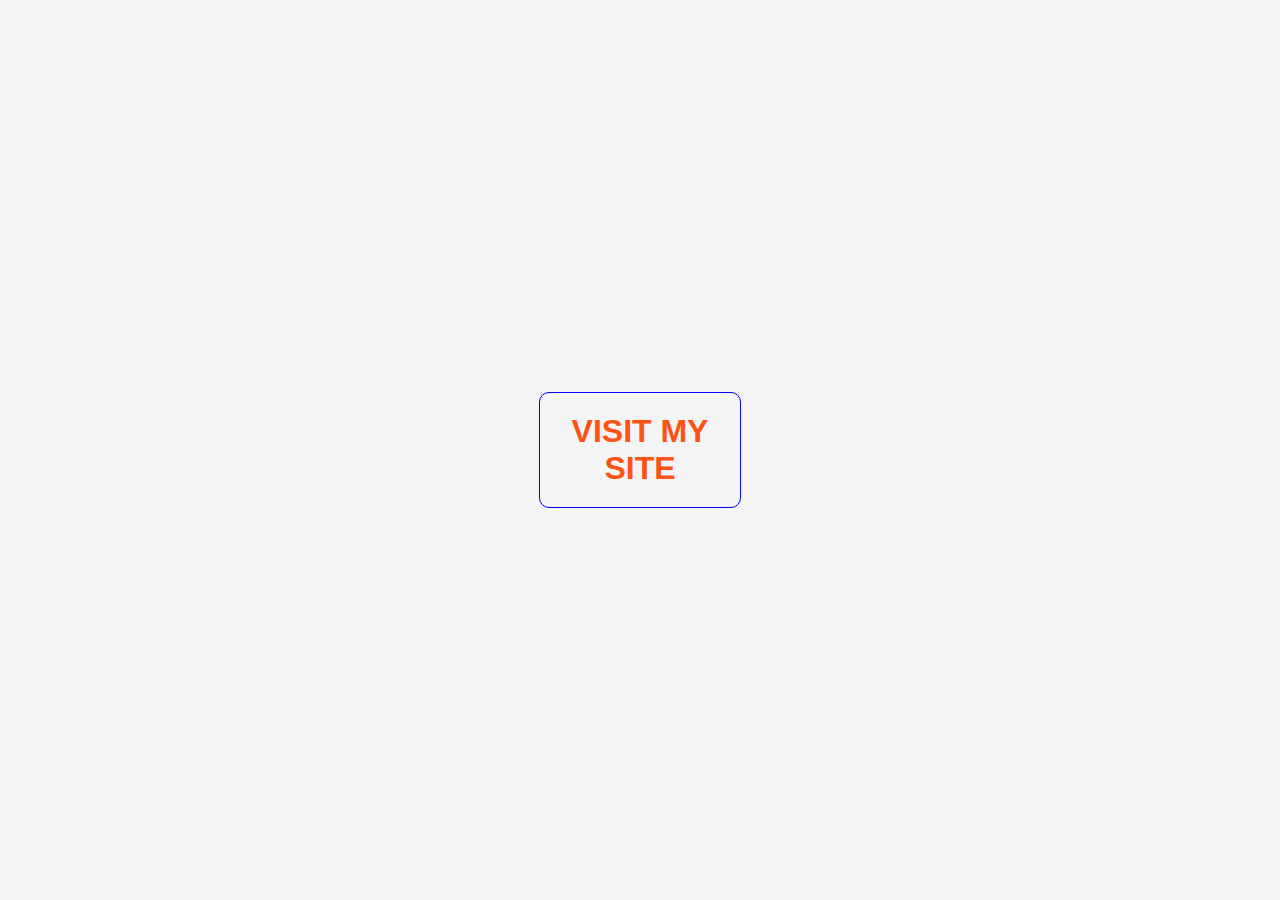
<file: index.html>
<!DOCTYPE html>
<html lang="en">
<head>
    <meta charset="UTF-8">
    <meta name="viewport" content="width=device-width, initial-scale=1.0">
    <title>Document</title>
    <link rel="stylesheet" href="./CSS/Style.css">
</head>
<body>
    <div class="container" style="display: flex; justify-content: center; align-items: center; height: 100vh; ">
        <h1 class="visit" style="width: 160px; padding: 20px;text-align: center; border: 1px solid blue; border-radius: 10px;"><a style="text-decoration: none; color: rgb(252, 83, 21);" href="./HTML/Index.html">VISIT MY SITE</a></h1>
    </div>
</body>
</html>
</file>
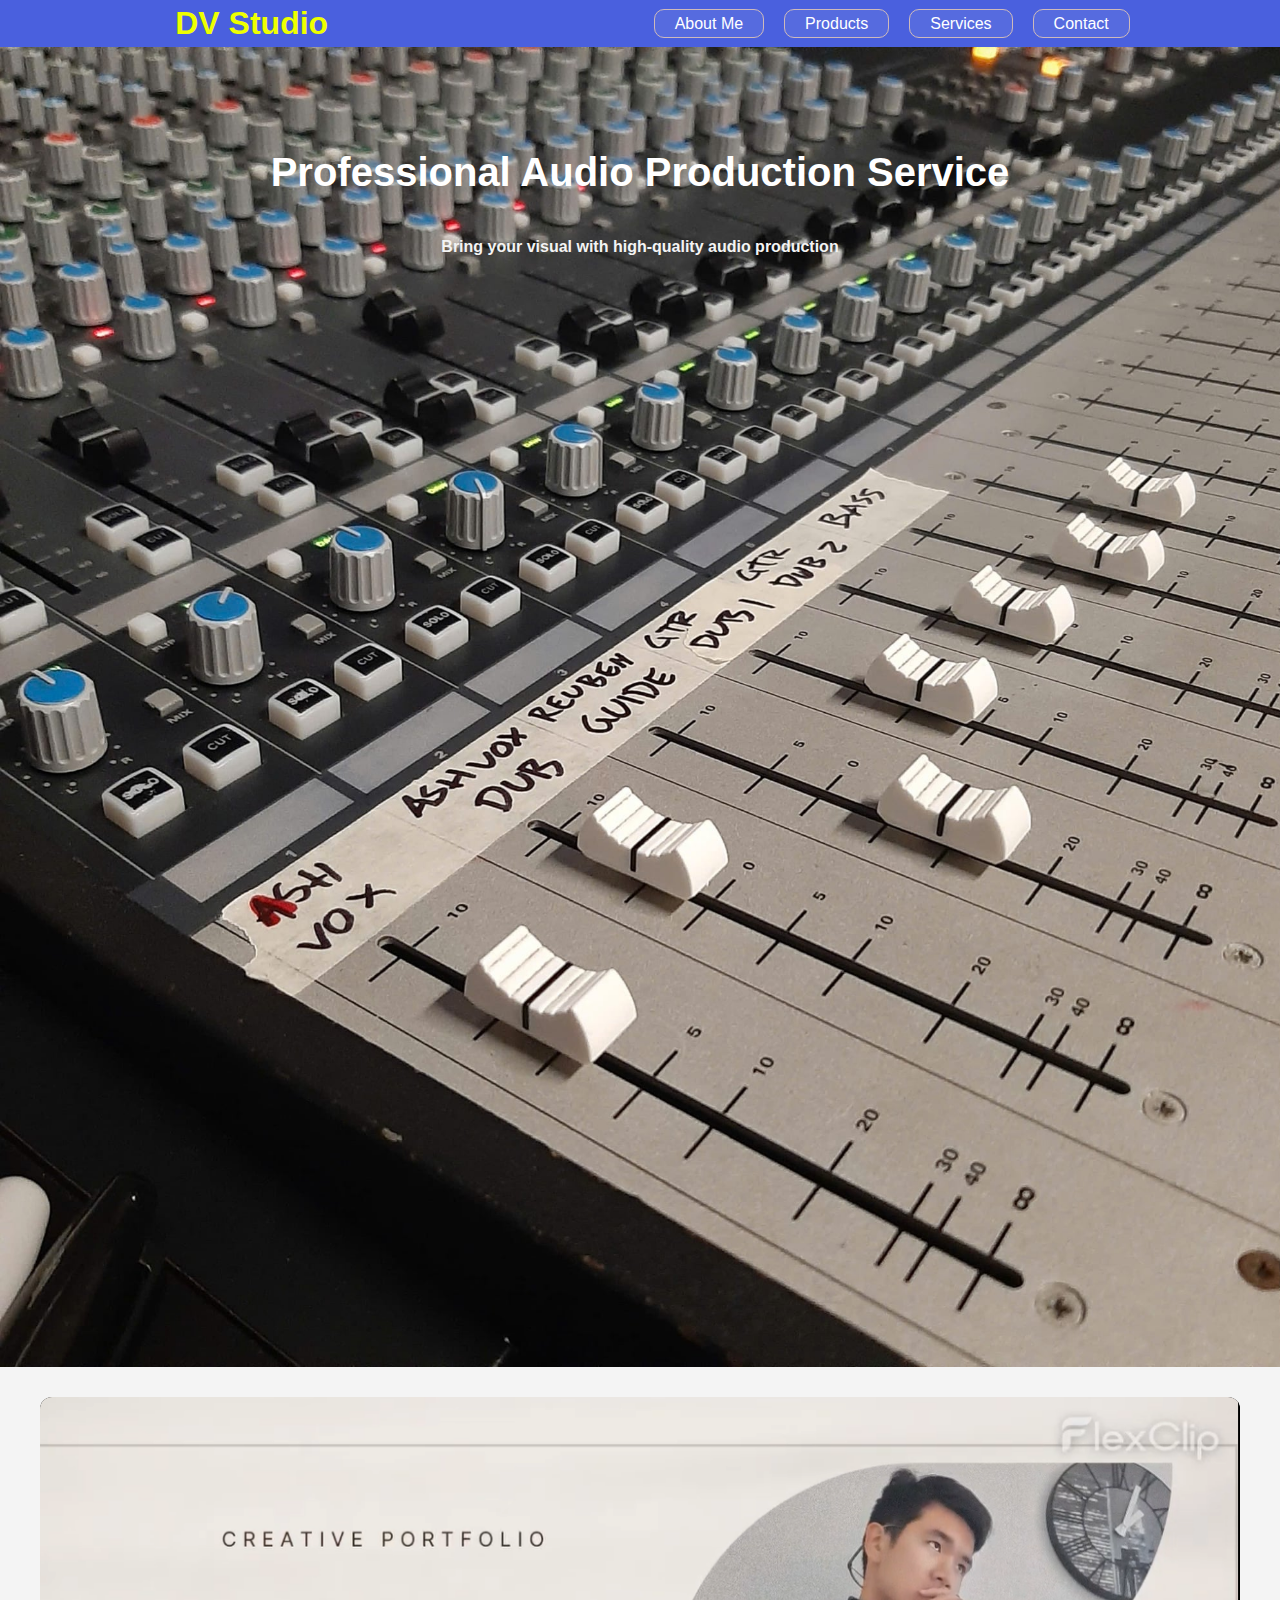
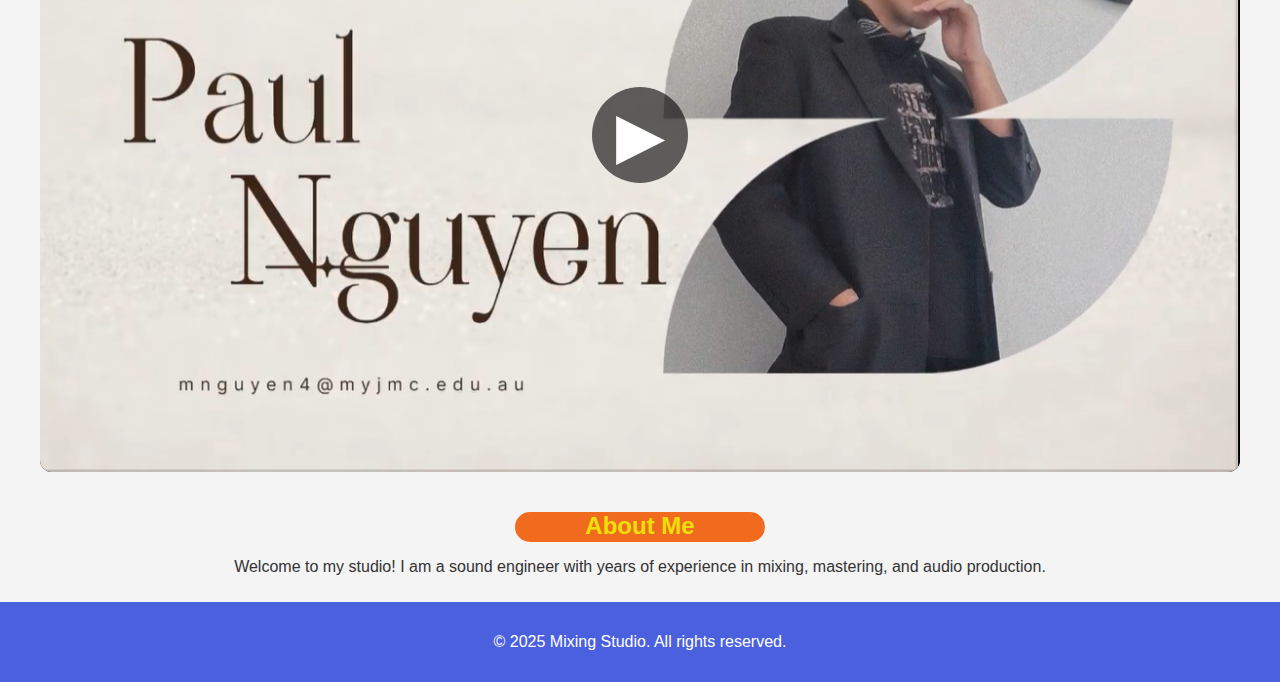
<file: HTML/Index.html>
<!DOCTYPE html>
<html lang="en">
<head>
    <meta charset="UTF-8" />
    <meta name="viewport" content="width=device-width, initial-scale=1.0" />
    <title>Mixing & Mastering Studio - Homepage</title>
    <link rel="stylesheet" href="../CSS/Style.css" />
    <link rel="stylesheet" href="../CSS/HomePage.css" />
</head>
<body>
    <header>
        <h1 class="title-page">DV Studio</h1>
        <nav>
            <ul>
                <!-- <li><a href="../HTML/Index.html">Home</a></li> -->
                <li><a href="../HTML/Home.html">About Me</a></li>
                <li><a href="../HTML/Products.html">Products</a></li>
                <li><a href="../HTML/Services.html">Services</a></li>
                <li><a href="../HTML/Contact.html">Contact</a></li>
                
            </ul>
        </nav>
    </header>

  <div class="content">
    <section class="hero">
        <h2 class="sub-hero1"><b> Professional Audio Production Service</b></h2>
        <p class="sub-hero"><b> Bring your visual with high-quality audio production</b></p>
    </section>
   
<!-- loading overlay -->
<div id="loader">Loading...</div>

<section id="showreel" hidden>
  <div class="video-wrapper">

    <!-- Thumbnail -->
    <div class="video-thumb" id="videoThumb">
      <img src="../IMG/poster.png" alt="Showreel thumbnail">
      <div class="play-btn">▶</div>
    </div>

    <!-- YouTube iframe (ẩn ban đầu) -->
    <iframe
      id="videoFrame"
      src=""
      allow="autoplay; encrypted-media"
      allowfullscreen>
    </iframe>

  </div>
</section>


    
    
    
      
    <section class="profile">
        <h2 id="discover1"><a href="../HTML/Home.html">About Me</a></h2>
        <p id="discover2">Welcome to my studio! I am a sound engineer with years of experience in mixing, mastering, and audio production.</p>
    </section>


  </div>

    <footer>
        <p>© 2025 Mixing Studio. All rights reserved.</p>
    </footer>
    <script src="../JS/main.js"></script>
    
    
      
</body>
</html>
</file>
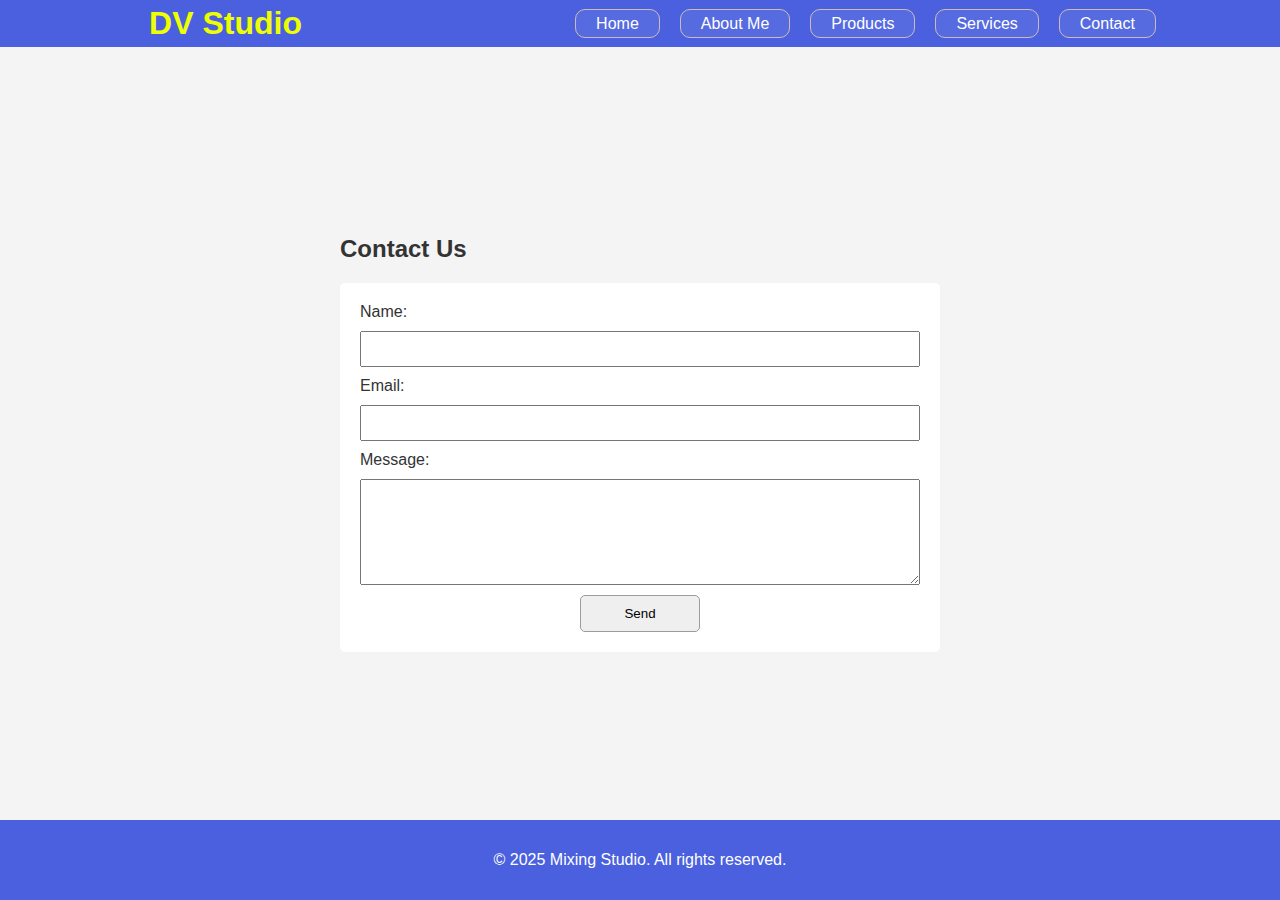
<file: HTML/Contact.html>
<!DOCTYPE html>
<html lang="en">
<head>
    <meta charset="UTF-8" />
    <meta name="viewport" content="width=device-width, initial-scale=1.0" />
    <title>Contact</title>
    <link rel="stylesheet" href="../CSS/Style.css" />
    <link rel="stylesheet" href="../CSS/Contact.css" />
</head>
<body>
<header>
    <h1 class="title-page">DV Studio</h1>
    <nav>
        <ul>
            <li><a href="../HTML/Index.html">Home</a></li>
            <li><a href="../HTML/Home.html">About Me</a></li>
            <li><a href="../HTML/Products.html">Products</a></li>
            <li><a href="../HTML/Services.html">Services</a></li>
            <li><a href="../HTML/Contact.html">Contact</a></li>
        </ul>
    </nav>
</header>

<section class="contact">
    <h2>Contact Us</h2>
    <form>
        <label>Name:</label>
        <input type="text" />

        <label>Email:</label>
        <input type="email" />

        <label>Message:</label>
        <textarea></textarea>

        <button type="submit">Send</button>
    </form>
</section>

<footer>
    <p>© 2025 Mixing Studio. All rights reserved.</p>
</footer>
</body>
</html>
</file>
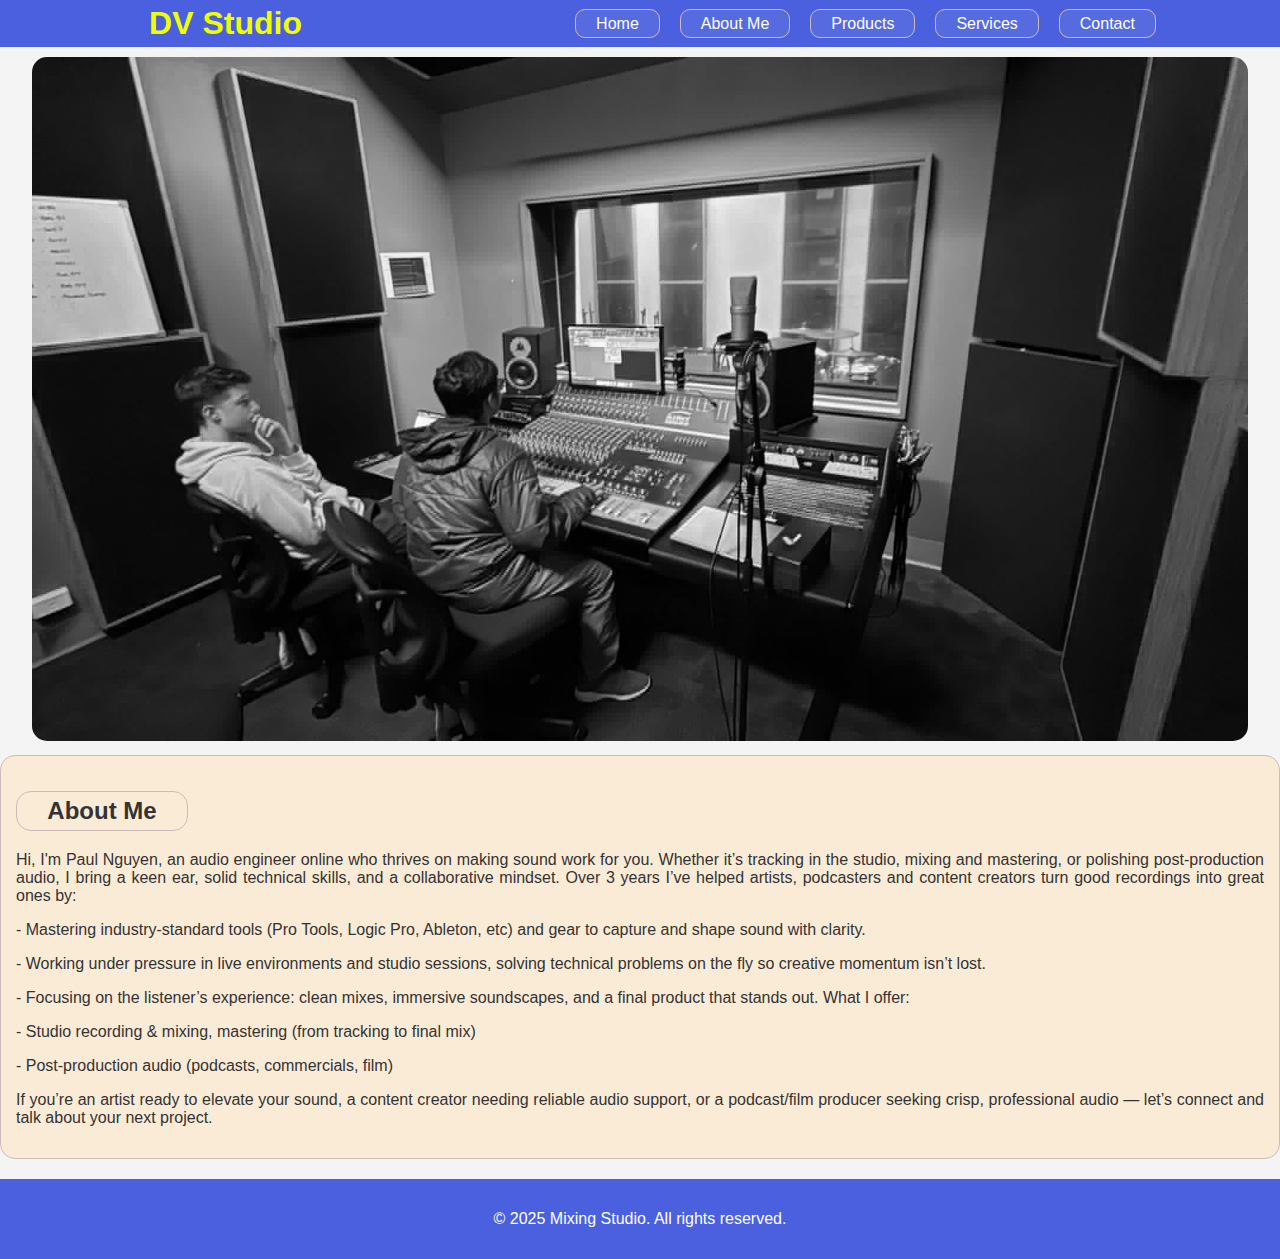
<file: HTML/Home.html>
<!DOCTYPE html>
<html lang="en">
<head>
    <meta charset="UTF-8" />
    <meta name="viewport" content="width=device-width, initial-scale=1.0" />
    <title>Mixing & Mastering Studio - Homepage</title>
    <link rel="stylesheet" href="../CSS/Style.css" />
    <link rel="stylesheet" href="../CSS/Home.css" />
</head>
<body>
    <header>
        <h1 class="title-page">DV Studio</h1>
        <nav>
            <ul>
                <li><a href="../HTML/Index.html">Home</a></li>
                <li><a href="../HTML/Home.html">About Me</a></li>
                <li><a href="../HTML/Products.html">Products</a></li>
                <li><a href="../HTML/Services.html">Services</a></li>
                <li><a href="../HTML/Contact.html">Contact</a></li>
            </ul>
        </nav>
    </header>

    <div class="content">
<img class="bio-img" src="../IMG/bio.jpg" alt="anh bio" width="600" height="400">
       <section class="p1">
        <h2 class="about-me">About Me</h2>
        <p class="p2">Hi, I'm Paul Nguyen, an audio engineer online who thrives on making sound work for you. Whether it’s tracking in the studio, mixing and mastering, or polishing post-production audio, I bring a keen ear, solid technical skills, and a collaborative mindset.
            Over 3 years I’ve helped artists, podcasters and content creators turn good recordings into great ones by:
            <p class="p2">- Mastering industry-standard tools (Pro Tools, Logic Pro, Ableton, etc) and gear to capture and shape sound with clarity.</p>
            <p class="p2">- Working under pressure in live environments and studio sessions, solving technical problems on the fly so creative momentum isn’t lost.</p> 
           <p class="p2"> - Focusing on the listener’s experience: clean mixes, immersive soundscapes, and a final product that stands out. 
            What I offer:</p>
            <p class="p2">- Studio recording & mixing, mastering (from tracking to final mix)</p>
            <p class="p2">- Post-production audio (podcasts, commercials, film)</p>
            
            If you’re an artist ready to elevate your sound, a content creator needing reliable audio support, or a podcast/film producer seeking crisp, professional audio — let’s connect and talk about your next project.</p>
       </section>
    </div>
    <footer>
        <p>© 2025 Mixing Studio. All rights reserved.</p>
    </footer>
</body>
</html>
</file>
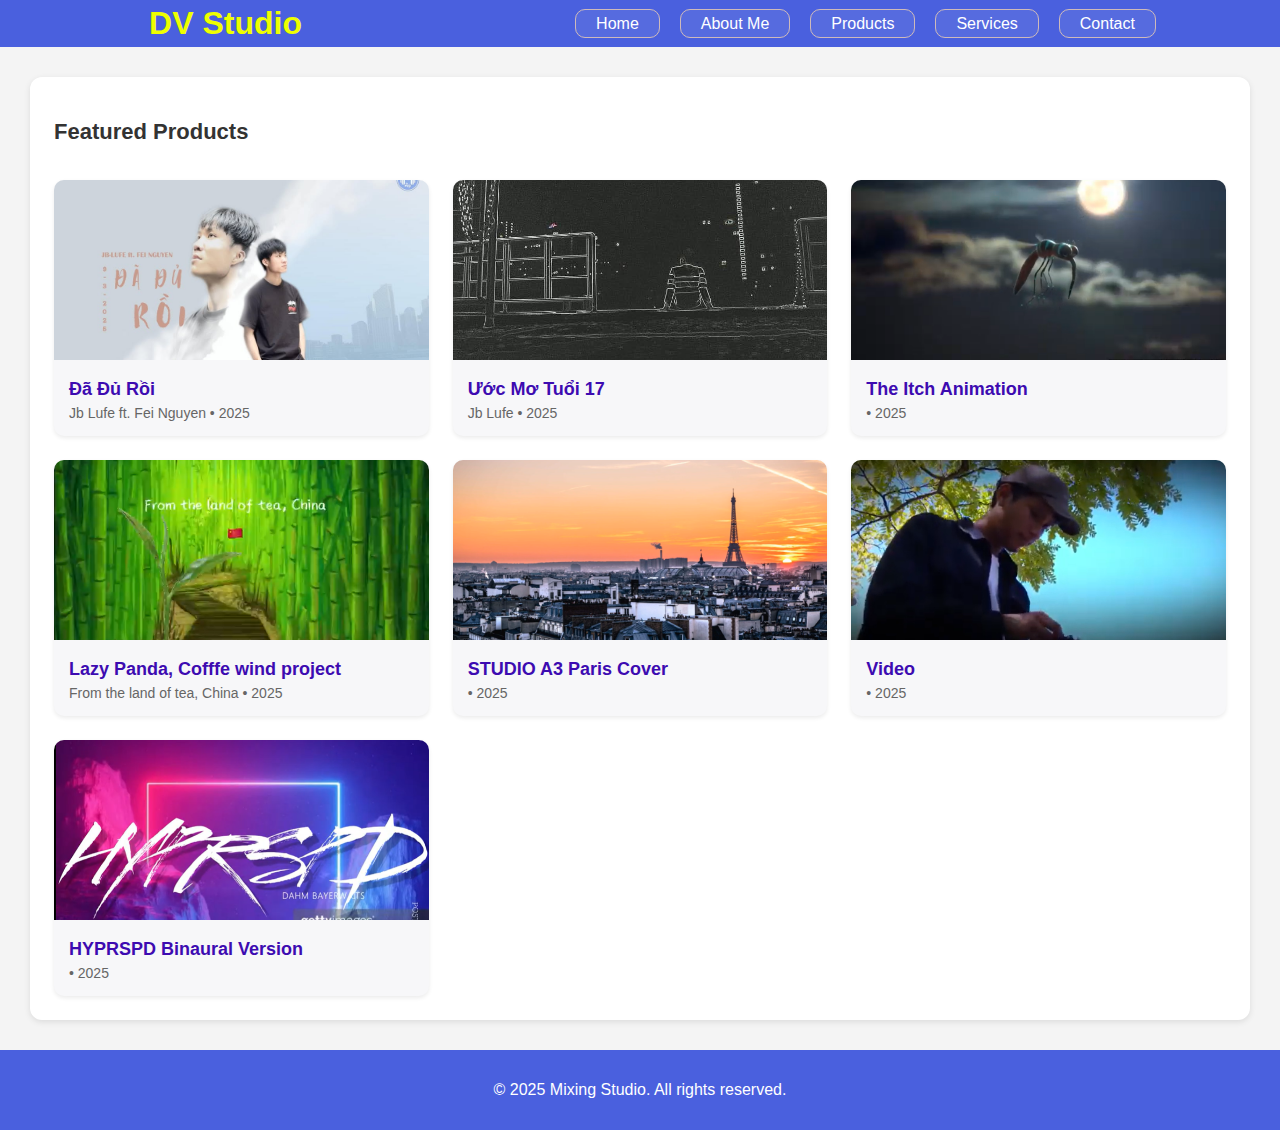
<file: HTML/Products.html>
<!DOCTYPE html>
<html lang="en">
<head>
    <meta charset="UTF-8" />
    <meta name="viewport" content="width=device-width, initial-scale=1.0" />
    <title>Products</title>
    <link rel="stylesheet" href="../CSS/Style.css" />
    <link rel="stylesheet" href="../CSS/Products.css" />
</head>
<body>
<header>
    <h1 class="title-page">DV Studio</h1>
    <nav>
        <ul>
            <li><a href="../HTML/Index.html">Home</a></li>
            <li><a href="../HTML/Home.html">About Me</a></li>
            <li><a href="../HTML/Products.html">Products</a></li>
            <li><a href="../HTML/Services.html">Services</a></li>
            <li><a href="../HTML/Contact.html">Contact</a></li>
        </ul>
    </nav>
</header>

<section id="featured" class="featured-section">
  <div class="featured-header">
      <h2 class="featured-title">Featured Products</h2>
      <a href="#all" class="featured-link"></a>
  </div>

  <div class="featured-grid">
      <article class="featured-card">
          <img src="../IMG/album1.jpg" alt="Đã Đủ Rồi" class="featured-img" />
          <div class="featured-info">
              <h3><a href="https://youtu.be/m95H8jcECBw?si=2xdfU9lxKKJa7tQg">Đã Đủ Rồi </a></h3>
              <p>Jb Lufe ft. Fei Nguyen • 2025</p>
          </div>
      </article>

      <article class="featured-card">
          <img src="../IMG/album2.jpg" alt="Ước Mơ Tuổi 17" class="featured-img" />
          <div class="featured-info">
              <h3><a href="https://youtu.be/FgIijOdivPk?si=8NlBVw3xaVeCl1pn">Ước Mơ Tuổi 17 </a></h3>
              <p>Jb Lufe • 2025</p>
          </div>
      </article>

      <article class="featured-card">
          <img src="../IMG/pr5.png" alt="Tương Tư" class="featured-img" />
          <div class="featured-info">
              <h3><a href="https://drive.google.com/file/d/1YFx77EfMiqhzypfo6q5h6kixkQPO9jQe/view?usp=drive_link">The Itch Animation</a></h3>
              <p> • 2025</p>
          </div>
      </article>
      <article class="featured-card">
        <img src="../IMG/pr1.png" alt="Ước Mơ Tuổi 17" class="featured-img" />
        <div class="featured-info">
            <h3><a href="https://drive.google.com/file/d/1s6glbDJiY-IjlgUjyzCgE4mp5rgrqL5k/view?usp=drive_link">Lazy Panda, Cofffe wind project </a></h3>
            <p>From the land of tea, China • 2025</p>
        </div>
    </article>
    <article class="featured-card">
      <img src="../IMG/pr2.png" alt="Ước Mơ Tuổi 17" class="featured-img" />
      <div class="featured-info">
          <h3><a href="https://drive.google.com/file/d/128MDHgF2PJ8RHhMslarHvyYZXDg3coYF/view?usp=drive_link">STUDIO A3 Paris Cover </a></h3>
          <p> • 2025</p>
      </div>
  </article>
  <article class="featured-card">
    <img src="../IMG/pr3.png" alt="Ước Mơ Tuổi 17" class="featured-img" />
    <div class="featured-info">
        <h3><a href="https://drive.google.com/file/d/1HOsaCzjGG97baZwjzmKc4iQdhR9dCZTF/view?usp=sharing">Video</a></h3>
        <p> • 2025</p>
    </div>
</article>
<article class="featured-card">
    <img src="../IMG/pr4.png" alt="Ước Mơ Tuổi 17" class="featured-img" />
    <div class="featured-info">
        <h3><a href="https://drive.google.com/file/d/11_leYoyKvQVl_35EkW0FnZcRdcmA_hJE/view?usp=drive_link">HYPRSPD Binaural Version</a></h3>
        <p> • 2025</p>
    </div>
</article>
  </div>
</section>


<footer>
    <p>© 2025 Mixing Studio. All rights reserved.</p>
</footer>
</body>
</html>
</file>
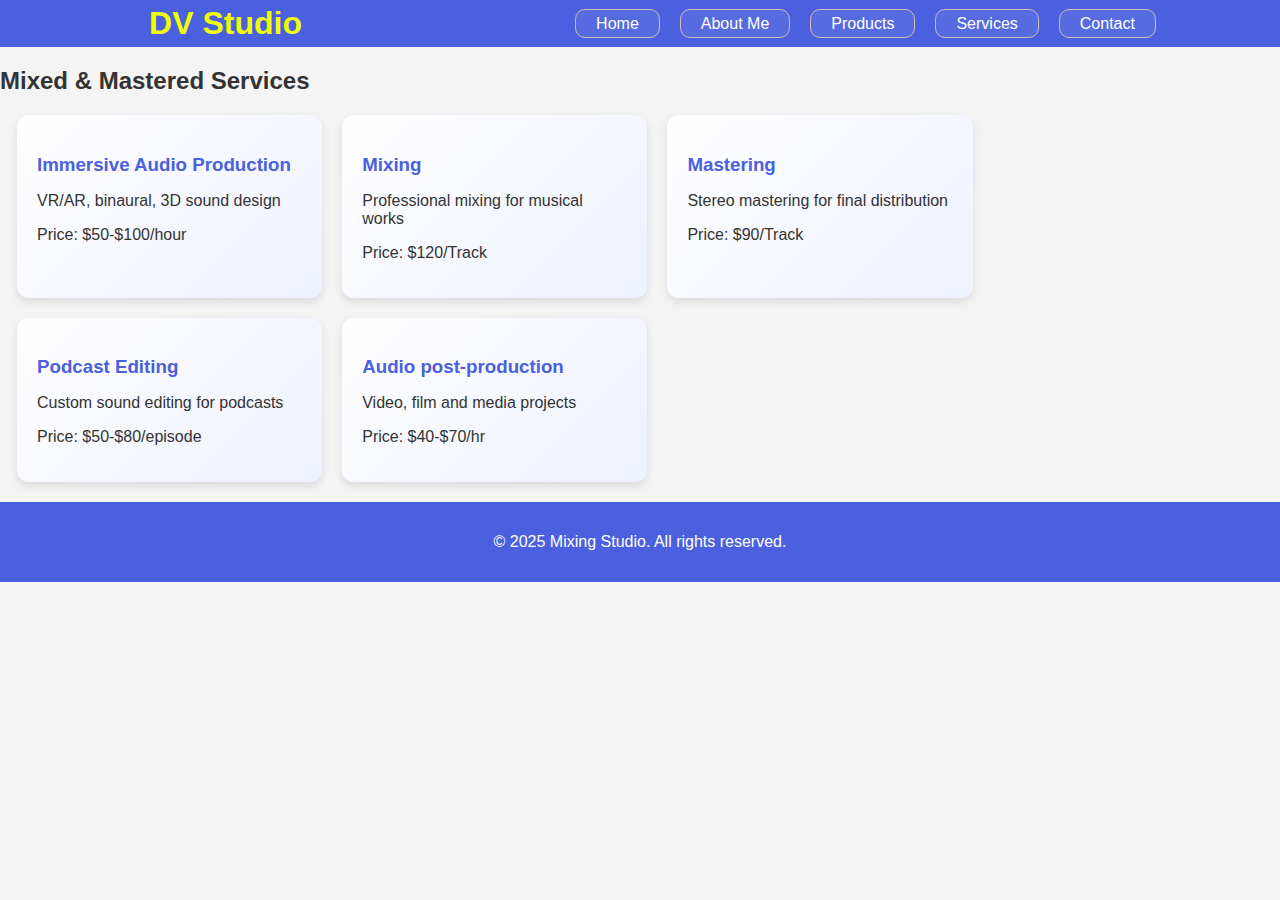
<file: HTML/Services.html>
<!DOCTYPE html>
<html lang="en">
<head>
    <meta charset="UTF-8" />
    <meta name="viewport" content="width=device-width, initial-scale=1.0" />
    <title>Courses</title>
    <link rel="stylesheet" href="../CSS/Style.css" />
    <link rel="stylesheet" href="../CSS/Services.css" />
</head>
<body>
<header>
    <h1 class="title-page">DV Studio</h1>
    <nav>
        <ul>
            <li><a href="../HTML/Index.html">Home</a></li>
            <li><a href="../HTML/Home.html">About Me</a></li>
            <li><a href="../HTML/Products.html">Products</a></li>
            <li><a href="../HTML/Services.html">Services</a></li>
            <li><a href="../HTML/Contact.html">Contact</a></li>
        </ul>
    </nav>
</header>

<section class="Services">
    <h2>Mixed & Mastered Services</h2>
    <div class="Services-list">
        <div class="Services-item">
            <h3>Immersive Audio
                Production</h3>
            <p>VR/AR, binaural, 3D
                sound design</p>
                <p>Price: $50-$100/hour</p>
        </div>
        <div class="Services-item">
            <h3>Mixing</h3>
            <p>Professional mixing for
                musical works</p>
                <p>Price: $120/Track</p>
        </div>
        <div class="Services-item">
            <h3>Mastering</h3>
            <p>Stereo mastering for
                final distribution</p>
                <p>Price: $90/Track</p>
        </div>
        <div class="Services-item">
            <h3>Podcast Editing</h3>
            <p>Custom sound editing
                for podcasts</p>
                <p>Price: $50-$80/episode</p>
        </div>
        <div class="Services-item">
            <h3>Audio post-production</h3>
            <p>Video, film and media
                projects</p>
                <p>Price: $40-$70/hr</p>
        </div>
       
    </div>
</section>

<footer>
    <p>© 2025 Mixing Studio. All rights reserved.</p>
</footer>
</body>
</html>
</file>
<file: CSS/Style.css>
/* Shared CSS across all pages */
body,html {
    box-sizing: border-box;
    height:100%;
    margin: 0;
    font-family: Arial, sans-serif;
    background: #f4f4f4;
    color: #333;
}
body {
    display: flex;
    flex-direction: column;
    /* max-width: 1200px; */
    /* min-height: 100vh; */
}
.content {
    flex: 1;
}

header {
    background: #4a60de;
    color: #fff;
    /* padding: 20px; */
    display: flex;
    justify-content:space-around;
    align-items: center;
    
}
header h1 {
    margin: 0;
}
.title-page{
    /* background-color: #808dec; */
    /* border: 1px solid rgb(206, 186, 186); */
    /* border-radius: 5px; */
    color: rgb(238, 255, 0);
    padding: 0 20px;
    margin: 5px;}
nav ul {
    list-style: none;
    margin: 0;
    padding: 0;
    display: flex;
    gap: 20px;
}
nav ul li:hover a{
    color: #de4a7b;
    background-color:#6373d2 ;
    /* border-radius: 5px; */
    /* padding: 5px 10px; */
}
/* nav ul li {
    
    
    padding: 5px 10px;
} */
nav a {
    color: white;
    text-decoration: none;
    padding: 5px 20px;
    border-radius: 10px;
    border: 1px solid rgb(206, 186, 186);
    background-color: #566bdf;
}
footer {
    background: #4a60de;
    color: white;
    text-align: center;
    padding: 15px 0;
    }

    @media (max-width: 600px) {
        header { flex-direction: column; text-align: center; padding: 10px;}
        nav ul { flex-wrap: wrap; justify-content: center; gap: 10px; }
        img { max-width: 100%; height: auto; }
        section { padding: 10px; }
        p { font-size: 16px; }
        .title-page {
            /* font-size: 48px; */
            margin-bottom: 15px;
            display:block;
            font-size: 36px;
        }
        .content {
            display: block;
        }
        .bio-img{
            width: 100%;
            float: none;
        }
        nav ul li {
            margin-bottom: 5px;
        }
        nav ul li a{
            font-size: 10px;
        }
         .contact {
            max-width: 100%;
            padding: 15px;
        }
    
        button {
            margin-left: 0;
            width: 100%;
        }
       
   
    }
    .visit:hover{
        background-color: aqua;
        color: rgb(255, 255, 255);
    }
</file>
<file: CSS/HomePage.css>
/* Homepage specific styling */
.hero {
    background-image: url("../IMG/bia3.jpg") ;
    background-size: cover;
    color: rgb(244, 244, 244);
    padding: 60px;
    text-align: center;
    height: 1200px;
}
.sub-hero1{
    /* background-color: rgb(34, 34, 34); */
    color: rgb(255, 255, 255);
    padding: 10px;
    text-align: center;
    font-size: 40px;
}

    


.profile {
    /* background-color: rgb#5467d6; */
    padding: 10px 0px;
    text-align: center;
    /* margin: 0 auto; */
}
#discover1{
    background-color: rgb(240, 107, 29);
    border-radius: 15px;
    display: inline-block;
    margin: 0 auto;
    text-align: center;
    /* font-size: 40px; */
    width: 250px;
    height: 30px;
}
#discover1 a{
    color: rgb(236, 224, 8);;
    text-decoration: none;
}
#discover1 a:hover{
    color: white;
    /* background-color: blue; */
}
#loader{
    position: fixed; inset: 0;
    display:flex; align-items:center; justify-content:center;
    background:#000; color:#fff;
    z-index: 9999;
  }
/* ===== VIDEO RESPONSIVE ===== */
.video-wrapper {
    position: relative;
    width: 100%;
    max-width: 1200px;
    margin: 30px auto;
    aspect-ratio: 16 / 9;
    background: #000;
    border-radius: 12px;
    overflow: hidden;
  }
  
  .video-thumb {
    position: absolute;
    inset: 0;
    cursor: pointer;
  }
  
  .video-thumb img {
    width: 100%;
    height: 100%;
    object-fit: cover;
  }
  
  .play-btn {
    position: absolute;
    top: 50%;
    left: 50%;
    transform: translate(-50%, -50%);
    font-size: 64px;
    color: #fff;
    background: rgba(0, 0, 0, 0.6);
    width: 96px;
    height: 96px;
    border-radius: 50%;
    display: flex;
    align-items: center;
    justify-content: center;
  }
  
  .video-wrapper iframe {
    position: absolute;
    inset: 0;
    width: 100%;
    height: 100%;
    border: 0;
    opacity: 0;
    pointer-events: none;
    transition: opacity 0.3s ease;
  }
</file>
<file: CSS/Contact.css>
/* Contact page styling */
.contact {
    padding: 20px;
    max-width: 600px;   /* đẹp trên desktop */
    width: 100%;
    margin: auto;
}

form {
    /* align-self: center; */
    display: flex;
    flex-direction: column;
    gap: 10px;
    background: white;
    padding: 20px;
    border-radius: 5px;
}
button {
    align-self: center;
    width: 120px;
    padding: 10px;
    cursor: pointer;
    border: 1px solid #9a9ca3;
    border-radius: 5px;
}
button:hover {
    background-color: #4a60de;
    color: white;
}
input
{
    height: 30px;
}
textarea{
   height: 100px;
}
</file>
<file: CSS/Home.css>
.content{
    text-align: center;
}
.bio-img{
    margin: 10px;
    width: 95%;
    height: auto;
    float: center;
    border-radius: 15px;
}
.p1{
    margin-bottom: 20px;
    padding: 15px;
    text-align: justify;
    border: 1px solid rgb(206, 186, 186);
    border-radius: 15px;
    background-color: antiquewhite;
}
.about-me{
    text-align: center;
    width: 160px;
    padding: 5px;
    border: 1px solid rgb(206, 186, 186);
    border-radius: 15px;
    background-color: antiquewhite;
}
</file>
<file: CSS/Products.css>
/* Featured Section */
.featured-section {
  background: #ffffff;
  padding: 24px;
  border-radius: 12px;
  box-shadow: 0 2px 6px rgba(0,0,0,0.1);
  margin: 30px;
}

/* Header */
.featured-header {
  display: flex;
  justify-content: space-between;
  align-items: center;
}

.featured-title {
  font-size: 22px;
  font-weight: 600;
}

.featured-link {
  font-size: 14px;
  color: #4a60de;
  text-decoration: none;
}

.featured-link:hover {
  text-decoration: underline;
}

/* Grid layout */
.featured-grid {
  margin-top: 16px;
  display: grid;
  grid-template-columns: repeat(1, 1fr);
  gap: 24px;
}

/* Card */
.featured-card {
  background: #f7f7f9;
  border-radius: 10px;
  overflow: hidden;
  box-shadow: 0 2px 4px rgba(0,0,0,0.08);
  transition: all 0.3s ease;
}

.featured-card:hover {
  box-shadow: 0 6px 14px rgba(0,0,0,0.15);
  transform: translateY(-4px);
}

.featured-img {
  width: 100%;
  height: 180px;
  object-fit: cover;
}

.featured-info {
  padding: 15px;
}

.featured-info h3 {
  font-size: 18px;
  font-weight: 600;
  margin: 0 0 5px;
}

.featured-info p {
  font-size: 14px;
  color: #666;
  margin: 0;
}

/* Responsive */
@media (min-width: 600px) {
  .featured-grid {
      grid-template-columns: repeat(2, 1fr);
  }
}

@media (min-width: 900px) {
  .featured-grid {
      grid-template-columns: repeat(3, 1fr);
  }
}
a{
    text-decoration: none;
    color: rgb(61, 11, 177);
}
a:hover{
    color: rgb(21, 201, 102);
}
</file>
<file: CSS/Services.css>
.Services-list {
    display: flex;
    flex-wrap: wrap;
    gap: 20px;
    justify-content:left;
    margin-left: 17px;
    margin-bottom: 20px;
}

.Services-item {
    background: linear-gradient(135deg, #ffffff, #eef1ff);
    padding: 20px;
    border-radius: 12px;
    width: 21%; /* 4 card 1 hàng */
    box-shadow: 0 4px 10px rgba(0,0,0,0.1);
    transition: 0.3s ease;
}

.Services-item:hover {
    transform: translateY(-5px);
    box-shadow: 0 8px 20px rgba(0,0,0,0.15);
}

.Services-item h3 {
    margin-bottom: 10px;
    color: #4a60de;
}

/* Responsive cho tablet */
@media screen and (max-width: 900px) {
    .Services-item {
        width: calc(50% - 20px); /* 2 card 1 hàng */
    }
}

/* Responsive cho mobile */
@media screen and (max-width: 600px) {
    .Services-item {
        width: 100%; /* 1 card 1 hàng */
    }
}
</file>
